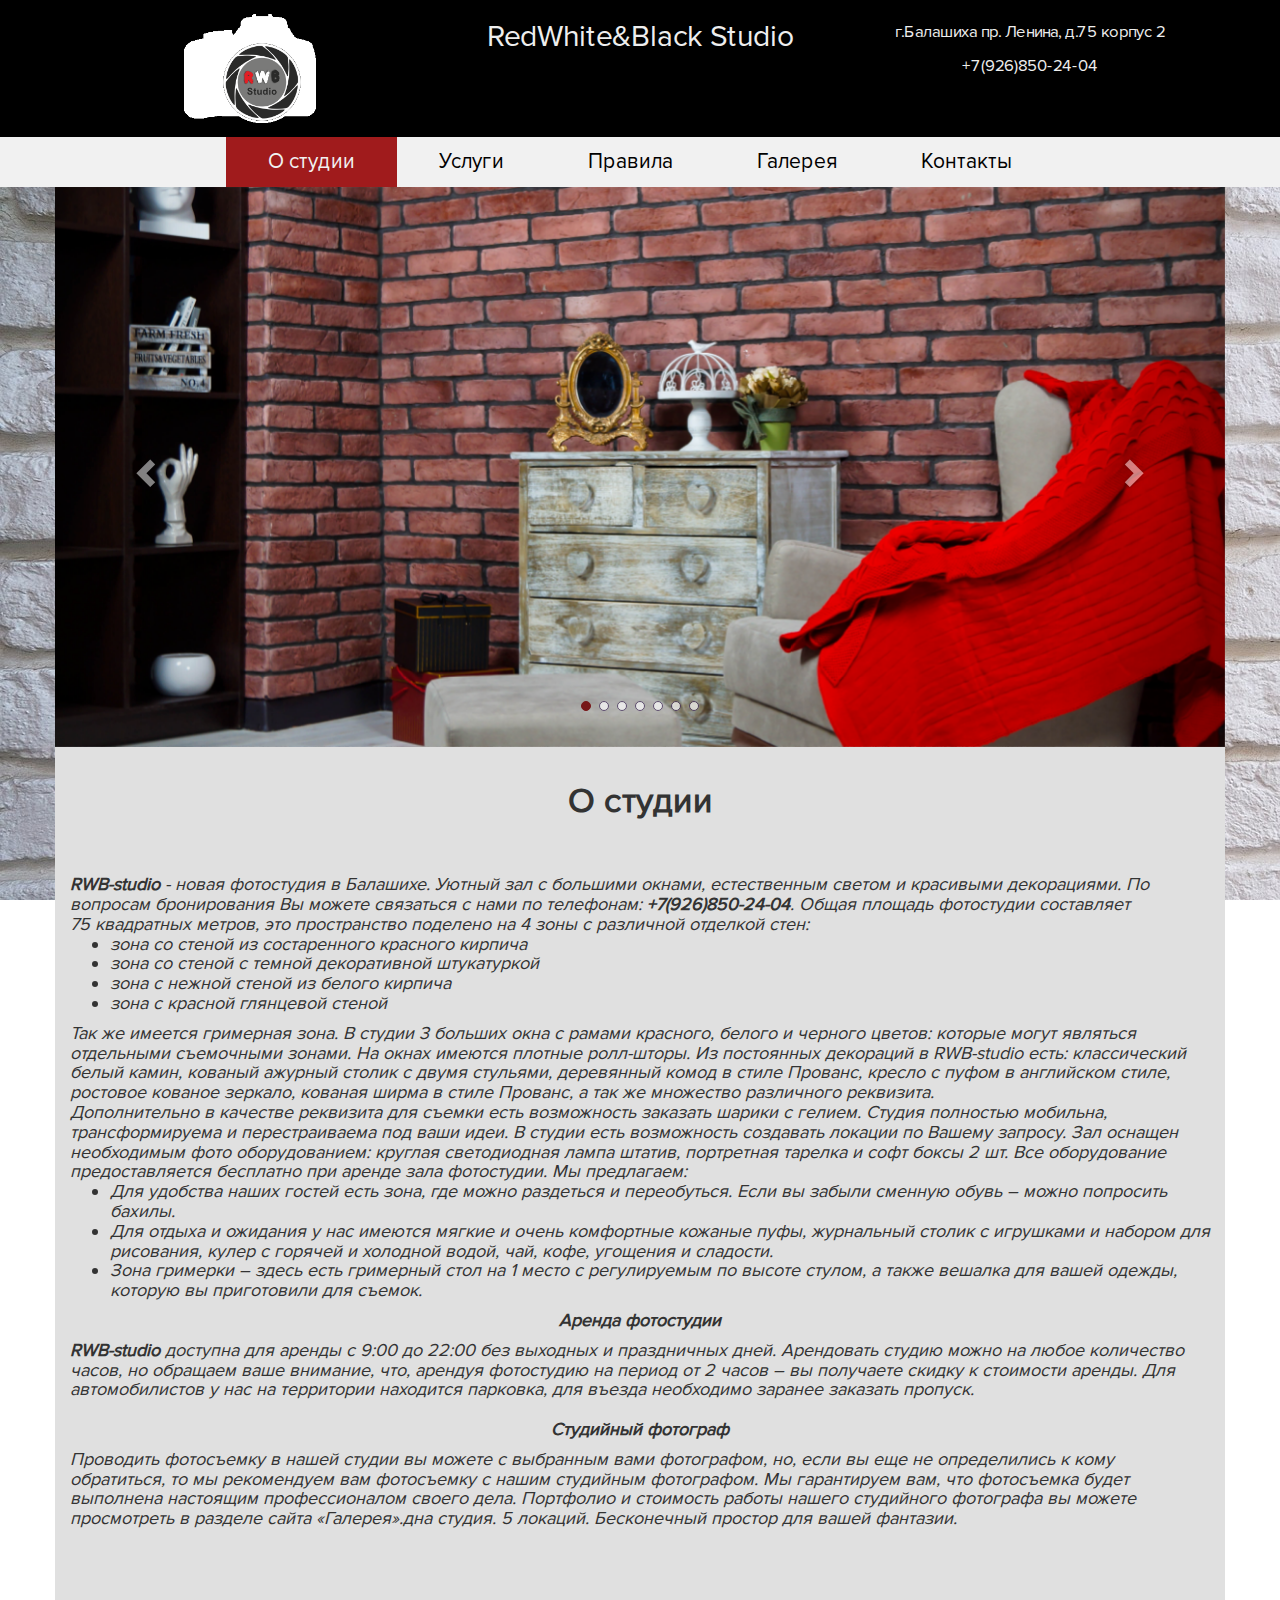
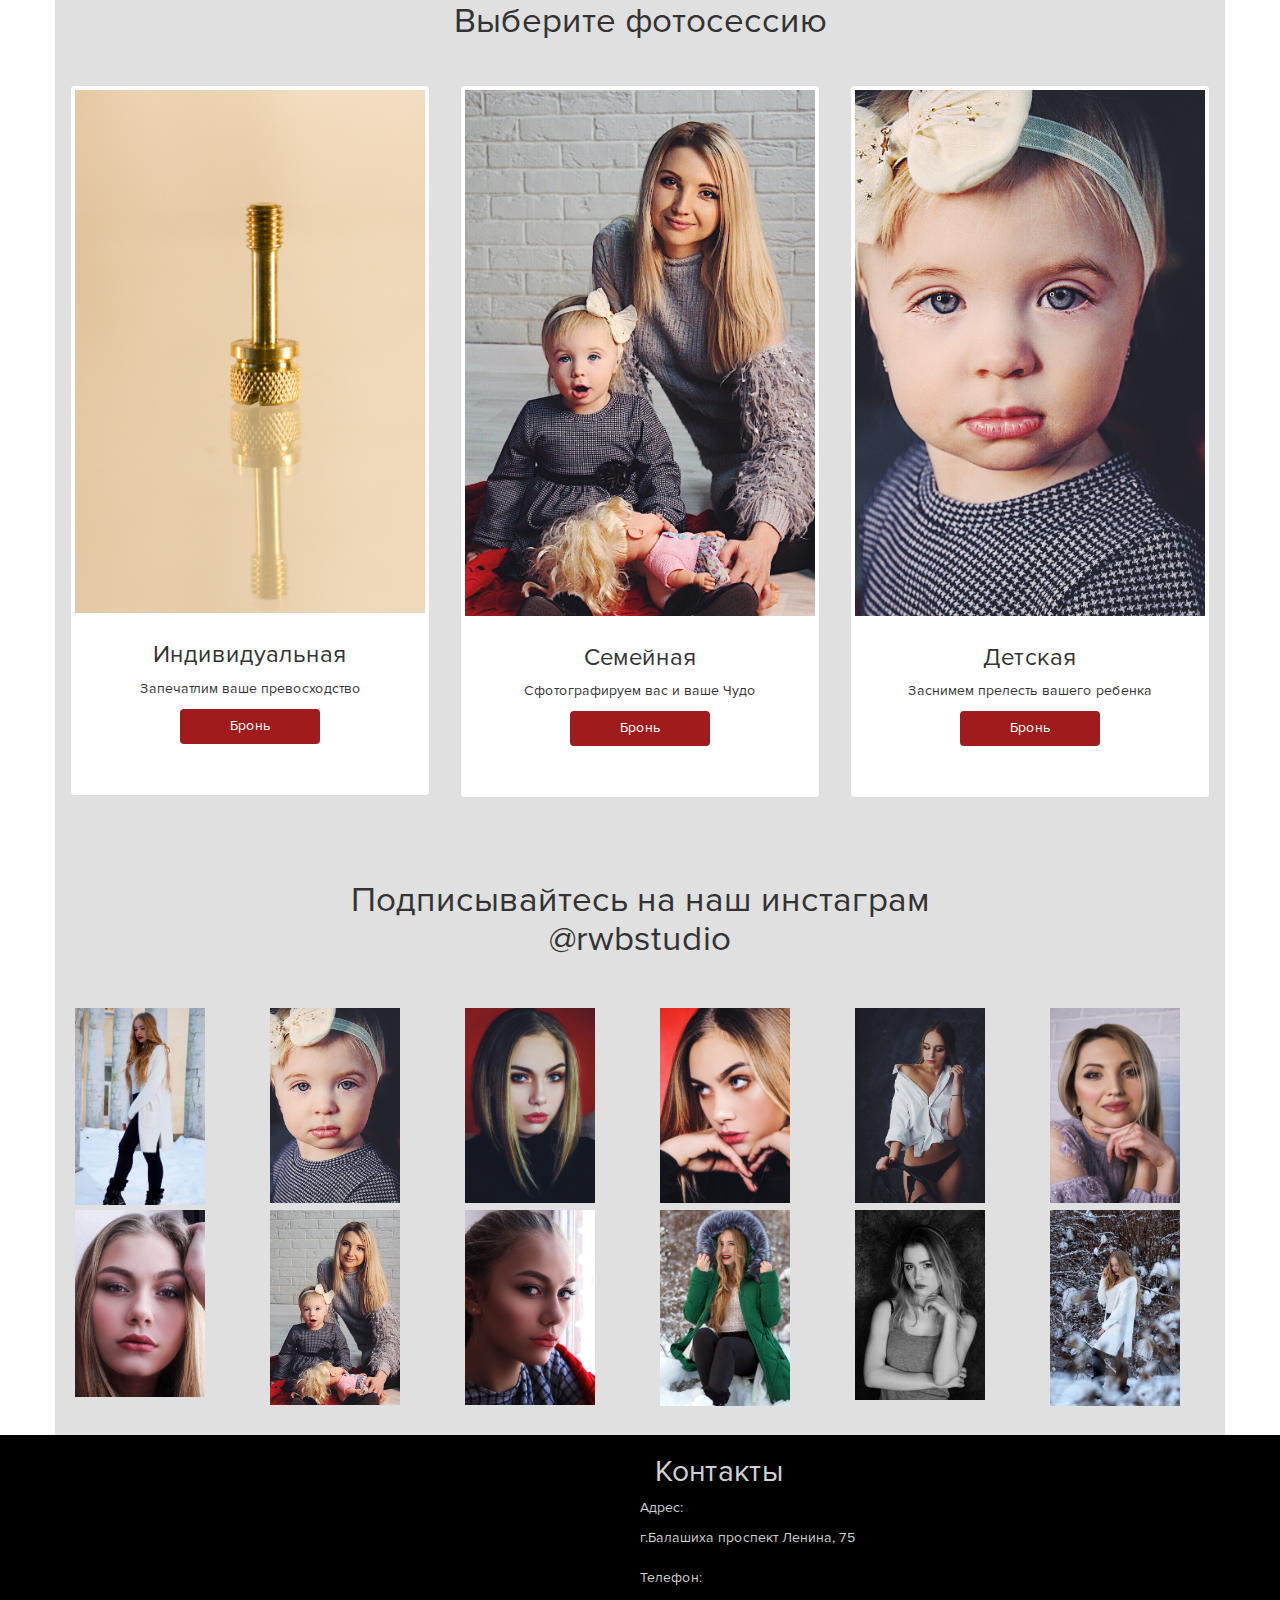
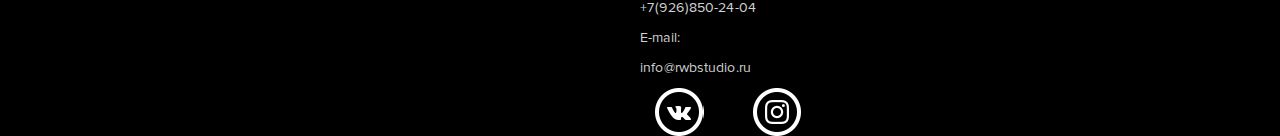
<file: index.html>
<!DOCTYPE html>
<html lang="ru">
  <head>
    <meta charset="utf-8">
    <meta http-equiv="X-UA-Compatible" content="IE=edge">
    <meta name="viewport" content="width=device-width, initial-scale=1">
    <!-- The above 3 meta tags *must* come first in the head; any other head content must come *after* these tags -->
    <title>Фотостудия RWB </title>

    <!-- Bootstrap -->
    <link href="css/bootstrap.min.css" rel="stylesheet">
    <link rel="stylesheet" href="css/mediaquery.css">
    <link rel="stylesheet" href="css/style.css">
    <link rel="stylesheet" href="css/carousel.css">
    <link rel="stylesheet" href="css/font-awesome.min.css">
    <script src="https://ajax.googleapis.com/ajax/libs/jquery/1.11.3/jquery.min.js"></script>
   
    <!-- HTML5 shim and Respond.js for IE8 support of HTML5 elements and media queries -->
    <!-- WARNING: Respond.js doesn't work if you view the page via file:// -->
    <!--[if lt IE 9]>
      <script src="https://oss.maxcdn.com/html5shiv/3.7.2/html5shiv.min.js"></script>
      <script src="https://oss.maxcdn.com/respond/1.4.2/respond.min.js"></script>
    <![endif]-->
  </head>
<body>
  <header>
    <div class="container text-center visible-sm-block visible-md-block visible-lg-block c2">
      <div class="row">
        <div class=" col-sm-4 col-md-4 col-lg-4">
        <div class=" col-sm-12 col-md-12 col-lg-12 soc"> 
          <a href="index.html"><img class="imglogo" src="img/logo.png" alt=""></a>
        </div>

        </div>
        <div class="col-sm-4 col-md-4 col-lg-4">
            <div class=" col-sm-12 col-md-12 col-lg-12">
          <h2 class="logobrandtop">
            RedWhite&amp;Black Studio
          </h2>
        </div>
        </div>
        <div class="col-sm-4 col-md-4 col-lg-4 text-center">
    
          <div class=" col-sm-12 col-md-12 col-lg-12 sp1">
            <span class="tel">
             
              <p> г.Балашиха пр. Ленина, д.75 корпус 2
                
              </p>
              <p>
                +7(926)850-24-04
              </p>
            </span>
          </div>
        </div>
      </div>
    </div>
  </header>
<section id="navbarsec">
    <div class="navbar navbar-default navcontain" role="navigation">
        <div class="container cont2">
            <div class="navbar-header">
                <button type="button" class="navbar-toggle" data-toggle="collapse" data-target=".navbar-collapse">
                    <span class="sr-only">Toggle navigation</span>
                    <span class="icon-bar"></span>
                    <span class="icon-bar"></span>
                    <span class="icon-bar"></span>
                </button>
                <a class="navbar-brand visible-xs-block " href="#">RW&amp;B Studio</a>
                
            </div>
            <div class="navbar-collapse collapse text-center">
              <div style="display: inline-block;"><ul class="nav navbar-nav">
                <li class="limenu l12 active "><a class="limed liactive" href="index.html">О студии</a></li>
                <li class="limenu "><a class="limed linonactive" href="price.html">Услуги</a></li>
                <li class="limenu "><a class="limed linonactive" href="rules.html">Правила </a></li>
                <li class="limenu "><a class="limed linonactive" href="gallery.html">Галерея</a></li>
                <li class="limenu "><a class="limed linonactive" href="contact.html">Контакты</a></li>
                <li class="limenu visible-xs-block " ><a class="linonactive" href="broninp.html">Бронирование</a></li>
              </ul>
            </div>
            </div><!--/.nav-collapse -->
        </div>
    </div>
  </section>
 <section id="carousel">
<div class="container carousel11 ">
        <div class="row">
      
        <div id="carousel-example-generic" class="carousel slide carousel-fade carousel-animate carousel-bg" data-interval="3500" data-ride="carousel">
        <!-- Indicators -->
        <ol class="carousel-indicators">
        <li data-target="#carousel-example-generic" data-slide-to="0" class="active"></li>
        <li data-target="#carousel-example-generic" data-slide-to="1"></li>
        <li data-target="#carousel-example-generic" data-slide-to="2"></li>
        <li data-target="#carousel-example-generic" data-slide-to="3"></li>
        <li data-target="#carousel-example-generic" data-slide-to="4"></li>
        <li data-target="#carousel-example-generic" data-slide-to="5"></li>
        <li data-target="#carousel-example-generic" data-slide-to="6"></li>
        
        </ol>
        <!-- Wrapper for slides -->
        <div class="carousel-inner" role="listbox">
        <div class="item active" style="background-image: url(img/carousel/1.jpg)">
        </div>
        <div class="item" style="background-image: url(img/carousel/2.jpg)">
    
        </div>
        <div class="item" style="background-image: url(img/carousel/3.jpg)">
        </div>
        <div class="item" style="background-image: url(img/carousel/4.jpg)">
        </div>
        <div class="item" style="background-image: url(img/carousel/5.jpg)">
        </div>
        
        <div class="item" style="background-image: url(img/carousel/7.jpg)">
        </div>
        <div class="item" style="background-image: url(img/carousel/8.jpg)">
        </div>
       
       
        </div>
        <!-- Controls -->
        <a class="left carousel-control" href="#carousel-example-generic" role="button" data-slide="prev">
        <span class="glyphicon glyphicon-chevron-left" aria-hidden="true"></span>
        <span class="sr-only">Назад</span>
        </a>
        <a class="right carousel-control" href="#carousel-example-generic" role="button" data-slide="next">
        <span class="glyphicon glyphicon-chevron-right" aria-hidden="true"></span>
        <span class="sr-only">Вперёд</span>
        </a>
        </div>
       
       </div>
  </div>
</section>
<section class="">
  <div class="container c6">
    <div class="row">
      <div class="col-xs-12 col-sm-12 col-md-12 col-lg-12 text-center ">
        <h2 class="t2 t4" >
        <strong>О студии</strong>
        </h2>
    </div>
        <div class="col-xs-12 col-xs-12 сol-sm-12 col-md-12 col-lg-12  ">
          <h4> <em><strong>RWB-studio </strong> - новая фотостудия в Балашихе.
              Уютный зал с большими окнами, естественным светом и красивыми декорациями.
              По вопросам бронирования Вы можете связаться с нами по телефонам: <strong>+7(926)850-24-04</strong>.
              Общая площадь фотостудии составляет <br>75 квадратных метров, это пространство поделено
              на 4 зоны с различной отделкой стен: <ul>
                <li>зона со стеной из состаренного красного кирпича</li>
                <li>зона со стеной с темной декоративной штукатуркой</li>
                <li>зона с нежной стеной из белого кирпича</li>
                <li>зона с красной глянцевой стеной</li>
              </ul>  Так же имеется гримерная зона.
              В студии 3 больших окна с рамами красного, белого и черного цветов: которые могут
              являться отдельными съемочными зонами. На окнах имеются плотные ролл-шторы.
              Из постоянных декораций в RWB-studio есть: классический белый камин, кованый
              ажурный столик с двумя стульями, деревянный комод в стиле Прованс, кресло с пуфом в
              английском стиле, ростовое кованое зеркало, кованая ширма в стиле Прованс, а так же
              множество различного реквизита.<br>
              Дополнительно в качестве реквизита для съемки есть возможность заказать шарики с
              гелием.
              Студия полностью мобильна, трансформируема и перестраиваема под ваши идеи.
              В студии есть возможность создавать локации по Вашему запросу.
              Зал оснащен необходимым фото оборудованием: круглая светодиодная лампа штатив,
              портретная тарелка и софт боксы 2 шт. Все оборудование предоставляется бесплатно при
              аренде зала фотостудии.
              Мы предлагаем: <ul>
                <li>Для удобства наших гостей есть зона, где можно раздеться и переобуться. Если
                    вы забыли сменную обувь – можно попросить бахилы.</li>
                <li>Для отдыха и ожидания у нас имеются мягкие и очень комфортные кожаные
                    пуфы, журнальный столик с игрушками и набором для рисования, кулер с
                    горячей и холодной водой, чай, кофе, угощения и сладости.</li>
                <li>  Зона гримерки – здесь есть гримерный стол на 1 место с регулируемым по высоте
                    стулом, а также вешалка для вашей одежды, которую вы приготовили для
                    съемок.</li>
              
              </ul> 
          
            
              <p class="text-center"><strong>Аренда фотостудии</strong></p>
              <strong>RWB-studio</strong> доступна для аренды c 9:00 до 22:00 без выходных и праздничных дней.
              Арендовать студию можно на любое количество часов, но обращаем ваше внимание, что,
              арендуя фотостудию на период от 2 часов – вы получаете скидку к стоимости аренды.
              Для автомобилистов у нас на территории находится парковка, для въезда необходимо
              заранее заказать пропуск.<br><br>
            <p class="text-center"><strong>Студийный фотограф</strong></p>
              Проводить фотосъемку в нашей студии вы можете с выбранным вами фотографом, но,
              если вы еще не определились к кому обратиться, то мы рекомендуем вам фотосъемку с
              нашим студийным фотографом. Мы гарантируем вам, что фотосъемка будет выполнена
              настоящим профессионалом своего дела. Портфолио и стоимость работы нашего
              студийного фотографа вы можете просмотреть в разделе сайта «Галерея».дна студия.
              5 локаций. Бесконечный простор для вашей фантазии.</em>
      </h4>
    </div>
  </div>
  </div>
</section>
<!-- <section id="picsira">
  <div class="container c3">
      <div class="col-xs-12 col-sm-12 col-md-12 col-lg-12 ">
         <h3 class="t2">
           Мы воплотим в жизнь все ваши идеи!<br>
           Наша студия многогранна - 70 квадратов арт-пространства в вашем распоряжении.
           <br> Время творить нечто прекрасное!
         </h3>
     </div>
     </div>
  <div class="container c4">
    <div class="row">
      <div class="col-xs-6 col-sm-6 col-md-4 col-lg-4 pic22">
       <div class="col-xs-4 col-sm-4 col-md-2 col-lg-2"><img src="img/p1.png" alt=""></div>
       <div class="col-xs-6 col-lg-10">
          <p class="psp1" >70 квадратных метров<br> для творчества</p>
       </div>
      </div>
      <div class="col-xs-6 col-sm-6 col-md-4 col-lg-4 pic22">
        <div class="col-xs-4 col-sm-4 col-md-2 col-lg-2"><img src="img/p1.png" alt=""></div>
        <div class="col-xs-6 col-lg-10">
           <p class="psp1" >70 квадратных метров<br> для творчества</p>
        </div>
       </div>
   
       <div class="col-xs-6 col-sm-6 col-md-4 col-lg-4 pic22">
        <div class="col-xs-4 col-sm-4 col-md-2 col-lg-2"><img src="img/p1.png" alt=""></div>
        <div class="col-xs-6 col-lg-10">
           <p class="psp1" >70 квадратных метров<br> для творчества</p>
        </div>
    </div>  
    <div class="col-xs-6 col-sm-6 col-md-4 col-lg-4 pic22">
      <div class="col-xs-4 col-sm-4 col-md-2 col-lg-2"><img src="img/p1.png" alt=""></div>
      <div class="col-xs-6 col-lg-10">
         <p class="psp1" >70 квадратных метров<br> для творчества</p>
      </div>
     </div>
     <div class="col-xs-6 col-sm-6 col-md-4 col-lg-4 pic22">
      <div class="col-xs-4 col-sm-4 col-md-2 col-lg-2"><img src="img/p1.png" alt=""></div>
      <div class="col-xs-6 col-lg-10">
         <p class="psp1" >70 квадратных метров<br> для творчества</p>
      </div>
     </div>
     <div class="col-xs-6 col-sm-6 col-md-4 col-lg-4 pic22">
      <div class="col-xs-4 col-sm-4 col-md-2 col-lg-2"><img src="img/p1.png" alt=""></div>
      <div class="col-xs-6 col-lg-10">
         <p class="psp1" >70 квадратных метров<br> для творчества</p>
      </div>
     </div>
      
    </div>
  </div>
</section> -->
<section class="c51">
<div class="container c6 text-center">
  <div class="row">
    <div class="col-xs-12 col-sm-12 col-md-12 col-lg-12 ">
      <h3 class="t2 t4">
        Выберите фотосессию
      </h3>
  </div>
      <div class="col-xs-12  col-sm-4 col-md-4 col-lg-4">
        <div class="thumbnail">
          <img class="tmbbpic" src="img/thumbnails/1.jpg" alt="...">
          <div class="caption">
            <h3>Индивидуальная</h3>
            <p>Запечатлим ваше превосходство</p>
            <p><a href="bronno.html" class="btn  btnnext" role="button">Бронь</a> </p>
          </div>
        </div>
      </div>
      <div class="col-xs-12  col-sm-4 col-md-4 col-lg-4">
        <div class="thumbnail">
          <img class="tmbbpic" src="img/thumbnails/2.jpg" alt="...">
          <div class="caption">
            <h3>Семейная</h3>
            <p>Сфотографируем вас и ваше Чудо</p>
            <p><a href="bronno.html" class="btn  btnnext" role="button">Бронь</a> </p>
          </div>
        </div>
      </div>
      <div class="col-xs-12  col-sm-4 col-md-4 col-lg-4">
        <div class="thumbnail">
          <img class="tmbbpic" src="img/thumbnails/3.jpg" alt="...">
          <div class="caption">
            <h3>Детская</h3>
            <p>Заснимем прелесть вашего ребенка</p>
            <p><a href="bronno.html" class="btn btnnext " role="button">Бронь</a> </p>
          </div>
        </div>
      </div>
    
  </div>
</div>
</div>
</section>
<section class="">
 <div class="container c6">
          <div class="row">
            <div class="col-xs-12 col-sm-12 col-md-12 col-lg-12 ">
              <h3 class="t2 t4">
                Подписывайтесь на наш инстаграм<br>
        
                @rwbstudio
              </h3>
          </div>
          </div>
          <div class="row">
            <div class="col-xs-6 col-sm-3 col-md-2 col-lg-2 tmbinst"> 
              <a href="#" class="thumbnail tmbpic">
                 <img src="img/inst/20.jpg" class="tmbpic" alt="...">
              </a>
            </div>
            <div class="col-xs-6 col-sm-3 col-md-2 col-lg-2 tmbinst"> 
              <a href="#" class="thumbnail tmbpic">
                 <img src="img/inst/2.jpg" class="tmbpic" alt="...">
              </a>
            </div>
            <div class="col-xs-6 col-sm-3 col-md-2 col-lg-2 tmbinst"> 
              <a href="#" class="thumbnail tmbpic">
                 <img src="img/inst/3.jpg" class="tmbpic" alt="...">
              </a>
            </div>
            <div class="col-xs-6 col-sm-3 col-md-2 col-lg-2 tmbinst"> 
              <a href="#" class="thumbnail tmbpic">
                 <img src="img/inst/4.jpg" class="tmbpic" alt="...">
              </a>
            </div>
            <div class="col-xs-6 col-sm-3 col-md-2 col-lg-2 tmbinst"> 
              <a href="#" class="thumbnail tmbpic">
                 <img src="img/inst/5.jpg" class="tmbpic" alt="...">
              </a>
            </div>
            <div class="col-xs-6 col-sm-3 col-md-2 col-lg-2 tmbinst"> 
              <a href="#" class="thumbnail tmbpic">
                 <img src="img/inst/6.jpg" class="tmbpic" alt="...">
              </a>
            </div>
            <div class="col-xs-6 col-sm-3 col-md-2 col-lg-2 tmbinst"> 
              <a href="#" class="thumbnail tmbpic">
                 <img src="img/inst/7.jpg" class="tmbpic" alt="...">
              </a>
            </div>
            <div class="col-xs-6 col-sm-3 col-md-2 col-lg-2 tmbinst"> 
              <a href="#" class="thumbnail tmbpic">
                 <img src="img/inst/8.jpg" class="tmbpic" alt="...">
              </a>
            </div>
            <div class="col-xs-6 col-sm-3 col-md-2 col-lg-2 tmbinst"> 
              <a href="#" class="thumbnail tmbpic">
                 <img src="img/inst/9.jpg" class="tmbpic" alt="...">
              </a>
            </div>
            <div class="col-xs-6 col-sm-3 col-md-2 col-lg-2 tmbinst"> 
              <a href="#" class="thumbnail tmbpic">
                 <img src="img/inst/18.jpg" class="tmbpic11" alt="...">
              </a>
            </div>
            <div class="col-xs-6 col-sm-3 col-md-2 col-lg-2 tmbinst"> 
              <a href="#" class="thumbnail tmbpic">
                 <img src="img/inst/22.jpg" class="tmbpic" alt="...">
              </a>
            </div>
            <div class="col-xs-6 col-sm-3 col-md-2 col-lg-2 tmbinst"> 
              <a href="#" class="thumbnail tmbpic">
                 <img src="img/inst/19.jpg" class="tmbpic" alt="...">
              </a>
            </div>
          </div>
        </div>
</section>

<footer id="contacts">
    <div class="container">
      <div class="row">
        <div class="visible-lg-block visible-md-block col-md-6  col-lg-6 ">
          <div class="map">
            <script type="text/javascript" charset="utf-8" async src="https://api-maps.yandex.ru/services/constructor/1.0/js/?um=constructor%3A95cb774acaa07b87daca3c2b987b6bc18190b9eaf42b5931bdc3170cc60e4e5a&amp;width=450&amp;height=400&amp;lang=ru_RU&amp;scroll=true"></script>
            
          </div>
        </div>
        
        <div class="col-xs-12 col-sm-12 col-md-6 col-lg-6  cont">
          <h2>Контакты</h2>
          
        <div class="row cont">
            <address>
            <p id="address">
              Адрес:
            </p>
            <p id="world">г.Балашиха проспект Ленина, 75</p>
          </address>
        </div>
      <div class="row cont">
          <div class="phone_footer">
            <p id="phone_footer">
              Телефон:	
            </p>
            <p id="number">+7(926)850-24-04</p>
            <p id="phone_footer">
                E-mail:	
              </p>
              <p id="number">info@rwbstudio.ru</p>
      </div>
     
          </div>
          <div class="row cont ">	
            <div class="col-xs-2 col-sm-2 col-md-2 col-lg-2"> 
              <a class="soc1" href="https://vk.com/rwbstudio"></a>
            </div>
            <div class="col-xs-2 col-sm-2 col-md-2 col-lg-2">
                <a class="soc2" href="https://www.instagram.com/rwbstudio_"></a>
            
            </div>
          </div>
          
        </div>
      </div>
    </div>
    </footer>

      <!-- Modal -->
      
      <div class="modal fade text-center" id="bronfotoset2">
          <div class="modal-dialog">
            <div class="modal-content">
              <div class="modal-header">
                <button type="button" class="close" data-dismiss="modal" aria-hidden="true">&times;</button>
                <h4 class="modal-title">Извините</h4>
              </div>
              <div class="modal-body">
                <h2>
                  Упс...
                </h2>
                <h3>
                  Система бронирования пока еще не готова.
                  Бронируйте по телефону +79998510581
                </h3>
              </div>
              <div class="modal-footer">
    
              </div>
            </div><!-- /.modal-content -->
          </div><!-- /.modal-dialog -->
        </div><!-- /.modal -->
        
        <script>
          // После загрузки DOM-дерева (страницы)
          $(function() {     
            //при нажатии на ссылку, содержащую Thumbnail
            $('a.thumbnail').click(function(e) {
              //отменить стандартное действие браузера
              e.preventDefault();
             
            });
          });
          </script>
       


    <!-- Modal -->
    <!-- jQuery (necessary for Bootstrap's JavaScript plugins) -->
    <script src="https://ajax.googleapis.com/ajax/libs/jquery/1.11.3/jquery.min.js"></script>
    <!-- Include all compiled plugins (below), or include individual files as needed -->
    <script src="js/bootstrap.min.js"></script>
    <script src="js/jquery.nicescroll.min.js"></script>
    <script src="js/wow.min.js"></script>
    
    <script>
      new WOW().init();
    </script>
  </body>
</html>
</file>
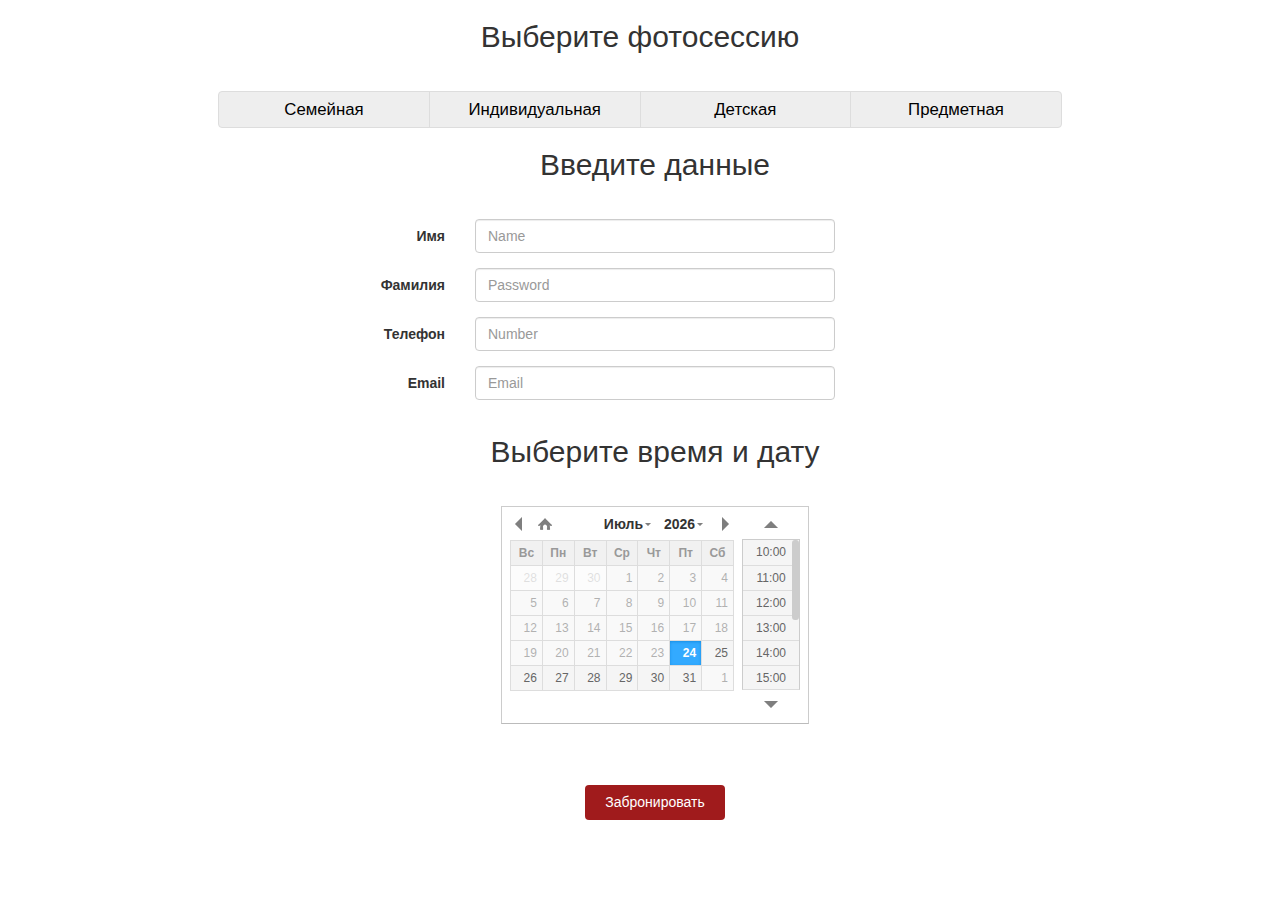
<file: broninp.html>
<!DOCTYPE html>
<html lang="ru">
  <head>
    <meta charset="utf-8">
    <meta http-equiv="X-UA-Compatible" content="IE=edge">
    <meta name="viewport" content="width=device-width, initial-scale=1">
    <!-- The above 3 meta tags *must* come first in the head; any other head content must come *after* these tags -->
    <title>Заголовок </title>

    <!-- Bootstrap -->
    <link href="css/bootstrap.min.css" rel="stylesheet">
    <link rel="stylesheet" href="css/broninp.css">
    <link rel="stylesheet" href="css/jquery.datetimepicker.css">
    <link rel="stylesheet" href="css/font-awesome.min.css">
    <script src="https://ajax.googleapis.com/ajax/libs/jquery/1.11.3/jquery.min.js"></script>
    

    <!-- HTML5 shim and Respond.js for IE8 support of HTML5 elements and media queries -->
    <!-- WARNING: Respond.js doesn't work if you view the page via file:// -->
    <!--[if lt IE 9]>
      <script src="https://oss.maxcdn.com/html5shiv/3.7.2/html5shiv.min.js"></script>
      <script src="https://oss.maxcdn.com/respond/1.4.2/respond.min.js"></script>
    <![endif]-->
  </head>
  <body>
  <div class="container">
      <div class="row">
          <div class="col-lg-4 g9 col-lg-offset-4 text-center">
            <h2>Выберите фотосессию</h2>
          </div>
        </div>
    <div class="row">
        <div class="col-lg-12 ">
          <form action="">
            <div class="btn-group btnfs" data-toggle="buttons">
              <label class="btn radiocheckfoto1">
                <input type="radio" class="radiocheckfoto" name="family" value="Family" id="option11"> Семейная
              </label>
              <label class="btn radiocheckfoto1">
                <input type="radio" class="radiocheckfoto" name="Idividual" value="Individual" id="option21"> Индивидуальная 
              </label>
              <label class="btn radiocheckfoto1">
                <input type="radio" class="radiocheckfoto" name="kids" value="Kid" id="option31"> Детская 
              </label>
              <label class="btn radiocheckfoto1">
                <input type="radio" class="radiocheckfoto" name="Predmet" value="Predmet" id="option41"> Предметная
              </label>
            </div>
    </div>
  </form>
  </div>  
    
    <div class="container formcont">
      <div class="row">
        <div class="col-lg-4 g9 col-lg-offset-4">
          <h2>Введите данные</h2>
        </div>
      </div>
      <form class="form-horizontal" role="form">
          <div class="form-group">
            <label class="col-sm-4 control-label">Имя</label>
            <div class="col-sm-4">
              <input type="text" class="form-control" placeholder="Name">
            </div>
          </div>
          <div class="form-group">
            <label  class="col-sm-4 control-label">Фамилия</label>
            <div class="col-sm-4">
              <input type="text" class="form-control" placeholder="Password">
            </div>
          </div>
          <div class="form-group">
              <label class="col-sm-4 control-label">Телефон</label>
              <div class="col-sm-4">
                <input type="text" class="form-control"  placeholder="Number">
              </div>
            </div>
            <div class="form-group">
                <label class="col-sm-4 control-label">Email</label>
                <div class="col-sm-4">
                  <input type="text" class="form-control"  placeholder="Email">
                </div>
              </div>
    </div>
    <div class="container formcont">
        <div class="row">
          <div class="col-lg-4 g9 col-lg-offset-4">
            <h2>Выберите время и дату</h2>
          </div>
        </div>
        <div class="col-lg-4 col-lg-offset-4 datetimepicker" style="overflow:hidden;">
          <form method="POST" id="myform" name="myform">
            <input type="dateandtime" class="form-control" name="datetimepicker" id="datetimepicker" >
            <input type="submit" id="sybmitform"  value="Забронировать" class="btn btnnext"></input>
          </form>
            </div>
    </div>

      
    </div>
    <!-- Modal -->
    <!-- jQuery (necessary for Bootstrap's JavaScript plugins) -->

    <script src="https://ajax.googleapis.com/ajax/libs/jquery/1.11.3/jquery.min.js"></script>
   <script type="text/javascript" src="js/moment.js"></script>
    <script type="text/javascript" src="js/jquery.datetimepicker.full.js"></script>
 
    <!-- Include all compiled plugins (below), or include individual files as needed -->
    <script src="js/bootstrap.min.js"></script>
    <script src="js/jquery.nicescroll.min.js"></script>
    <script src="js/wow.min.js"></script>
    <script type="text/javascript">
      $("#sybmitform").on("click", function() {
        $.ajax({
          url: 'send.php',
          data: {datetimepicker: $("#datetimepicker").val()}, // прикрепляем значение поля datetimepicker к запросу
          method: 'post',
          dataType: 'json',
          success: function(res) {
            console.log(res.mess)
          }
        });
      });
      </script>
   <script type="text/javascript">
    jQuery.datetimepicker.setLocale('ru');
    $(function() {
      $('#datetimepicker').datetimepicker({
        inline: true,
        format: 'd.m.Y H:i',
        lang: 'ru',
        allowTimes: ['10:00', '11:00', '12:00', '13:00', '14:00', '15:00', '16:00', '17:00', '18:00', '19:00', '20:00'],
        minDate: 0,
      });
    });
  </script>
  <script>
  </script>
    <script>
      new WOW().init();
    </script>
    <script>
      $(".btnfs",".form-control").trigger('reset');
     
    </script>
    <script>
      $(function() {
  $(".radiocheckfoto1").click(function(e) {
    e.preventDefault();
    $(".radiocheckfoto1").removeClass('active1');
    $(this).addClass('active1');
  })
});
    </script>
    <script>
      $(document).ready(
          function() {
              $("html").niceScroll({cursorcolor:"#000"});
          }
      );
    </script>
  
  </body>
</html>
</file>
<file: css/mediaquery.css>
@media(min-width:0px) and (max-width:320px) {
	.gal-container .modal-content{
        height:22em !important;
        width: 17em !important;
    }
    
    .mdg1 img{
        height:22em !important;
        width: 17em !important;
    }
    .carousel-bg .carousel-inner .item {
        
        min-height: 20em !important;
       }
       .cont{
        padding: 1em;
    }
    .limed{
        padding-left: 4em !important;
        padding-right:4em !important;
    }
}

@media(min-width:321px) and (max-width:480px) {
	.gal-container .modal-content{
        height:20em !important;
        width: 25em !important;
    }
    
    .mdg1 img{
        height:20em !important;
        width: 25em !important;
    }
    .carousel-bg .carousel-inner .item {
        
        min-height: 15em !important;
       }
       .cont{
           padding: 1em;
       }
       .limed{
        padding-left: 4em !important;
        padding-right:4em !important;
    }
}

@media(min-width:481px) and (max-width:768px) {
	.gal-container .modal-content{
        height:25em !important;
        width: 33em !important;
    }
    
    .mdg1 img{
        height:25em !important;
        width: 33em !important;
    }
    .carousel-bg .carousel-inner .item {
        
        min-height: 25em !important;
       }
       .cont{
        padding: 1em;
    }
    .imglogo{
        width: 20% !important;
        height: 20% !important;
    }
    .limed{
        padding-left: 4em !important;
        padding-right:4em !important;
    }
}

@media(min-width:769px) and (max-width:992px) {
	.gal-container .modal-content{
        height:35em !important;
        width: 45em !important;
    }
    
    .mdg1 img{
        height:35em !important;
        width: 45em !important;
    }
    .carousel-bg .carousel-inner .item {
        
        min-height: 25em !important;
       }
       .tel{
           font-size: 0.5em !important;
       }
    .limed{
        padding-left: 1.5em !important;
        padding-right: 1.5em !important;
    }
    .imglogo{
        width: 40% !important;
        height: 40% !important;
    }
}

@media(min-width:993px) and (max-width:1200px) {
    .gal-container .modal-content{
        height:35em !important;
        width: 45em !important;
    }
    
    .mdg1 img{
        height:35em !important;
        width: 45em !important;
    }
    .carousel-bg .carousel-inner .item {
        
        min-height: 35em !important;
       }
       .limed{
        padding-left: 2em !important;
        padding-right: 2em !important;
    }
    .imglogo{
        width: 40% !important;
        height: 40% !important;
    }
}
@media(min-width:1201px) and (max-width:1480px) {
	.gal-container .modal-content{
        height:45em !important;
        width: 55em !important;
    }
    
    .mdg1 img{
        height:45em !important;
        width: 55em !important;
    }

    .carousel-bg .carousel-inner .item {
        
        min-height: 40em !important;
       }
       .limed{
        padding-left: 2em !important;
        padding-right: 2em !important;
    }
    .imglogo{
        width: 40%;
        height: 40%;
    }
}
@media(min-width:1481px) and (max-width:1920px) {
	.gal-container .modal-content{
        height:45em !important;
        width: 55em !important;
    }
    
    .mdg1 img{
        height:45em !important;
        width: 55em !important;
    }

    .carousel-bg .carousel-inner .item {
        
        min-height: 52em !important;
       }
       .limed{
        padding-left: 2em !important;
        padding-right: 2em !important;
    }
    .imglogo{
        width: 30%;
        height: 30%;
    }
}
</file>
<file: css/style.css>
@font-face {
    font-family: proxima; /* font name */
    src: url(../fonts/proximanovaregular.ttf); /* source */
} 
/* style */
body{
  background-image: url(../img/background.jpg);
 
  background-attachment: fixed;
    font-family: proxima !important;

} 

 .navbar{
   padding: 0em !important;
   margin: 0em !important;
    background-color:#f1f1f1;
    border-radius:0em !important; 
    border:0em;
    z-index: 999;
}

.navbar-collapse{
    margin: 0em !important;
    padding: 0em !important;
}

.nav li{
    color: #000000 !important;
    text-decoration: none;
    font-size: 1.5em;
    text-align: center;
    border: none;
    background-color: #f1f1f1; 
  
	
}

.liactive{
    background-color: #a01b1c !important;  
    color: #f1f1f1 !important;
   
}

.linonactive{
    color:#000000 !important;
    
}

.limenu{
    padding-left: 0em;
    padding-right: 0em;
} 

.l12{
    background-color:   #f1f1f1 !important;
}

 .nav li:hover{
    color: #ffffff !important;
    background: #a01b1c !important;
    -moz-transition: all 0.2s 0.02s ease;
	-o-transition: all 0.2s 0.02s ease;
 	-webkit-transition: all 0.2s 0.02s ease;
}
.txth3{
    display: inline;
}

header{
    background-color: #000000;
}
header span{
    margin-top: 1em;
    margin-bottom: 1em;
}
.soc1{
    background: url(../img/vk1.png);
    display: block;
    width: 3.48em;
    height: 3.4em;
    position: center;
    z-index: 0;
}


.soc2{
    background: url(../img/inst.png);
    display: block;
    width: 3.48em;
    height: 3.4em;
    z-index: 0;
}
.t1{
    margin-top: 0em;
    text-align: center;
    padding: 0em;
}
.t2{
    margin-top: 0em;
    text-align: center;
    font-weight: 100; 
}
.zagzag{
    padding: 0em !important;
}
.sp1{
    float: right;
    text-align: center;
    font-size: 1.7em;
    padding-top: 0.9em;
    color: #eeeeee;

}
.btnblock{
    font-size: 1.3em;
background-color:#eeeeee;
float: right;
}

.btnb{
    padding-left: 0.5em;
    padding-top: 1.3em;
}
.navbar-toggle{
    color: #fff !important;
    background-color: #000000 !important;
    border-color: #eeeeee !important;

}
.navbar-header{
    color: #eeeeee !important;
    background-color: #000000;
    z-index: 999;
    
}
.navbar{
    margin-bottom:0em !important; 
}

.icon-bar{
    color: #eeeeee;
}
.p1{
    background-image: url(../img/p1.png);
}
.pdescr1{
    margin-left: 0em !important;

}
.pdescr{
    margin-top:1em; 
    margin-left: 0.7em;
    font-weight: bold;
}
.radiocheckfoto1{
    font-size: 1.2em !important;
    background-color: #eeeeee;
    border-color:#dddddd;
    color: #000000;
    width: 12.6em;
    height: 2.2em;

    
}
.radiocheckfoto2{
    font-size: 1.2em !important;
    background-color: #eeeeee;
    border-color:#eeeeee;
    color: #000000;
    width: 12.6em;
    height: 2.2em;

    
}
.radiocheckfoto{
    text-align: center !important;
}
.btnfs{
    margin-left: 0.7em !important;
}
.active{
    
        background-color: #771718 !important;
        border-color:#771718 !important;
        color:#eeeeee !important ;
        
}

.descrpacket1,.descrpacket2,.descrpacket3,.descrpacket4,.checkdescr1{
    margin-left: 1em !important;
    margin-top: 1em !important;
    margin-bottom:1em !important;
}
.fotoset11 p{
    margin-left: 0.7em;
    margin-top: 1em;
    margin-bottom:1em ;
}
.checksum{
    float: left;

}
.checksum1,.checksum2,.checksum3,.checksum4,.checksum5,.checksum6{
    color: #a01b1c;
    float: left;
    margin-left: 1em;
}
.btnnext{
    width: 10em;
    height: 2.5em;
    background-color: #a01b1c;
    color:#fff;
    margin-bottom: 2em;
}

.checksumop{
    float: left !important;
}
.dpnn{
    display: none;
}
.psp1{
    text-align: center;
  
    float: left;
    font-size: 1.2em;
}
.navbrand2{
    background-color: #eeeeee;
    color: #000 !important;
    padding: 0em;
    padding-top:0.3em; 
    text-shadow: 2px 2px 0px rgba(0,0,0,0.2);
}
#span1{
    color: #a01b1c;
}
#contacts{
    background-color: #000000;
    color: #d1d1d1;
}
.c3{
    margin-top: 4em;
    margin-bottom: 2em;
}
.c4{
    margin-bottom: 4em;
}
.pic22{
    margin-top: 4em;
    margin-bottom: 2em;
}
.soc{
    margin-top: 1em;
    margin-bottom: 1em;
}
.map{
    margin-top: 2em;
    margin-bottom: 2em;
}
.dtm1{
    margin-left: 15em !important;
}
.c5{
    text-align: center;
    background-color: #bbbbbb;
}
.c51{
    


}
.tmbpic11{
    background-color: #e0e0e0!important;
    border-color: #e0e0e0 !important;
    border-radius:0em !important; 
    width: 10em;
    height: 13em;

}
.tmbpic{
    background-color: #e0e0e0 !important;
    border-color: #e0e0e0 !important;
    border-radius:0em !important; 
    width: 10em;
    height: 13em;

}
.tmbcarf{
    border: 1px solid rgb(0, 0, 0) !important;
}

.t4{
    padding-bottom: 1em;
    padding-top: 1em;
    font-size:2.5em; 
}
.c6{
background-color: #e0e0e0;
padding-bottom: 2em;
}
.cont2{
    height: 2em;
}
.bt1{
    margin-top: 0.5em;
}
.tel{
    font-size: 0.7em;
}

.el1 h2{
    margin: 0em;
}
.el1{
    margin-left: 1.5em !important; 
}
.logobrandtop{
    color: #eeeeee;
    
}
/* hover effects */
tel:hover{
    color:#a01b1c;
}
.btnblock:hover{
    background-color:#a01b1c;
    border-color: #a01b1c;
    color: #eeeeee;
}
.soc2:hover{
    background: url(../img/inst2.png);
    z-index: 1;
}
.soc1:hover{
    background: url(../img/vk2.png);
    z-index: 1;
}
.linonactive:hover{
    color:#eeeeee !important;
    background-color:#a01b1c !important;
    border-color: #a01b1c !important;
}
.liactive:hover{
    background-color:   #eeeeee !important;
    color:#000000 !important;

}
.radiocheckfoto1:hover{
    background-color: #a01b1c !important;
    border-color:#a01b1c !important;
    color:#eeeeee !important ;
    
}
.radiocheckfoto2:hover{
    background-color: #a01b1c !important;
    border-color:#a01b1c !important;
    color:#eeeeee !important ;
    
}
.btnnext:hover{
    background-color:#eeeeee;
    border-color: #000;
    color: #000;
}
.navbrand2:hover{
    background-color: #eeeeee !important;
    
}
</file>
<file: css/broninp.css>
.radiocheckfoto1:hover{
    background-color: #a01b1c !important;
    border-color:#a01b1c !important;
    color:#eeeeee !important ;
    
}
.radiocheckfoto1{
    font-size: 1.2em !important;
    background-color: #eeeeee;
    border-color:#dddddd;
    color: #000000;
    width: 12.6em;
    height: 2.2em;

    
}
.active1{
    
        background-color: #771718 !important;
        border-color:#771718 !important;
        color:#eeeeee !important ;
        
}
.btnnext{
    width: 10em;
    height: 2.5em;
    background-color: #a01b1c;
    color:#fff;
    margin-bottom: 2em;
    margin-top: 4em;
}
body{
    text-align: center;
}
.btnfs,.form-horizontal,.datetimepicker{
    margin-top: 2em;
}
</file>
<file: css/carousel.css>
.carousel-animate .carousel-indicators > li {
    margin: 0 2px;
    background-color: rgb(255, 255, 255);
    border-color: rgb(58,36,83);
    opacity: 0.7;
   }
   .carousel-animate .carousel-indicators > li.active {
    width: 10px;
    height: 10px;
    opacity: 1;
   }

   .carousel-fade .carousel-inner .item {
    transition-property: opacity;
   
   }
   .carousel-fade .carousel-inner .item,
   .carousel-fade .carousel-inner .active.left,
   .carousel-fade .carousel-inner .active.right {
    opacity: 0;
   }
   .carousel-fade .carousel-inner .active,
   .carousel-fade .carousel-inner .next.left,
   .carousel-fade .carousel-inner .prev.right {
    opacity: 1;
   }
   .carousel-fade .carousel-inner .next,
   .carousel-fade .carousel-inner .prev,
   .carousel-fade .carousel-inner .active.left,
   .carousel-fade .carousel-inner .active.right {
    left: 0;
    transform: translate3d(0, 0, 0);
   }
   .carousel-bg .carousel-inner .item {
    background-color: darkslategrey;
    background-size: cover;
    background-position: center;
    min-height: 700px;
   }
   .carousel11{
       margin-top: 0em;
      
   }
</file>
